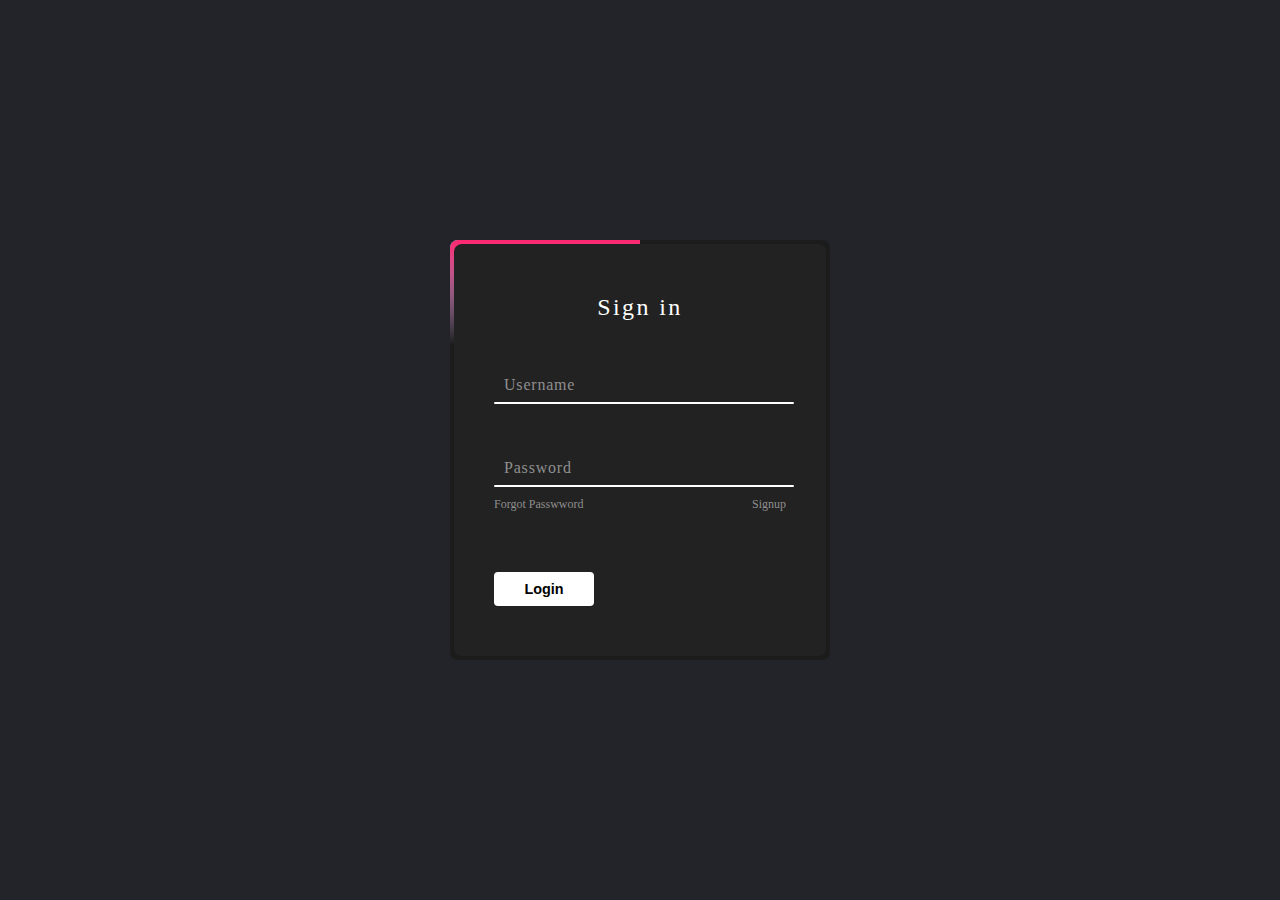
<file: animated-login/index.html>
<!DOCTYPE html>
<html lang="en">
<head>
    <meta charset="UTF-8">
    <meta http-equiv="X-UA-Compatible" content="IE=edge">
    <meta name="viewport" content="width=device-width, initial-scale=1.0">
    <title>Animated Login</title>
    <link rel="stylesheet" href="./style.css">
</head>
<body>
    <div class="box">
        <form>
            <h2>Sign in</h2>

            <div class="inputBox">
                <input type="text" required="required">
                <span>Username</span>
                <i></i>
            </div>

            <div class="inputBox">
                <input type="password" required="required">
                <span>Password</span>
                <i></i>
            </div>

            <div class="links">
                <a href="#">Forgot Passwword</a>
                <a href="#">Signup</a>
            </div>

            <input type="submit" value="Login">
        </form>
    </div>
</body>
</html>
</file>
<file: animated-login/style.css>
* {
    margin: 0;
    padding: 0;
    box-sizing: border-box;
}

body {
    display: flex;
    justify-content: center;
    align-items: center;
    min-height: 100vh;
    background: #23242a;
}

.box {
    position: relative;
    width: 380px;
    height: 420px;
    background: #1c1c1c;
    border-radius: 8px;
}

.box form {
    position: absolute;
    inset: 4px;
    background: #222;
    padding: 50px 40px;
    border-radius: 8px;
    z-index: 2;
    display: flex;
    flex-direction: column;
}

.box form h2 {
    color: #fff;
    font-weight: 500;
    text-align: center;
    letter-spacing: 0.1em;
}

.box form .inputBox {
    position: relative;
    width: 300px;
    margin-top: 35px;
}

.box form .inputBox input {
    position: relative;
    width: 100%;
    padding: 20px 10px 10px;
    background: transparent;
    outline: none;
    border: none;
    box-shadow: none;
    color: #23242a;
    font-size: 1em;
    letter-spacing: 0.05em;
    transition: 0.5s;
    z-index: 10;
}

.box form .inputBox span {
    position: absolute;
    left: 0;
    padding: 20px 10px 10px;
    pointer-events: none;
    color: #8f8f8f;
    font-size: 1em;
    letter-spacing: 0.05em;
    transition: 0.5s;
}

.box form .inputBox input:valid~span,
.box form .inputBox input:focus~span {
    color: #fff;
    font-size: 0.75em;
    transform: translateY(-34px);
}

.box form .inputBox i {
    position: absolute;
    left: 0;
    bottom: 0;
    width: 100%;
    height: 2px;
    background: #fff;
    border-radius: 4px;
    overflow: hidden;
    transition: 0.5s;
    pointer-events: none;
}

.box form .inputBox input:valid~i,
.box form .inputBox input:focus~i {
    height: 44px;
}

.box form .links {
    display: flex;
    justify-content: space-between;
    margin-bottom: 40px;
}

.box form .links a {
    margin: 10px 0;
    font-size: 0.75em;
    color: #8f8f8f;
    text-decoration: none;
}

.box form .links a:hover{
    color: #fff;
}

.box form input[type="submit"] {
    border: none;
    outline: none;
    padding: 9px 25px;
    background: #fff;
    cursor: pointer;
    font-size: 0.9em;
    border-radius: 4px;
    font-weight: 600;
    width: 100px;
    margin-top: 10px;
}

.box form input[type="submit"]:active {
    opacity: 0.8;
}

/* asıl yer */

.box {
    overflow: hidden;
}

.box::before {
    content: "";
    position: absolute;
    top: -50%;
    left: -50%;
    width: 380px;
    height: 420px;
    background: linear-gradient(0deg, transparent, transparent,
            #45f3ff, #45f3ff, #45f3ff);
    z-index: 1;
    animation: animate 6s linear infinite;
    transform-origin: bottom right;
}

.box::after {
    content: "";
    position: absolute;
    top: -50%;
    left: -50%;
    width: 380px;
    height: 420px;
    background: linear-gradient(0deg, transparent, transparent,
            #ff2770, #ff2770, #ff2770);
    z-index: 1;
    animation: animate 6s linear infinite;
    transform-origin: bottom right;
    animation-delay: -3s;
}

@keyframes animate {
    0% {
        transform: rotate(0deg);
    }

    100% {
        transform: rotate(360deg);
    }
}
</file>
